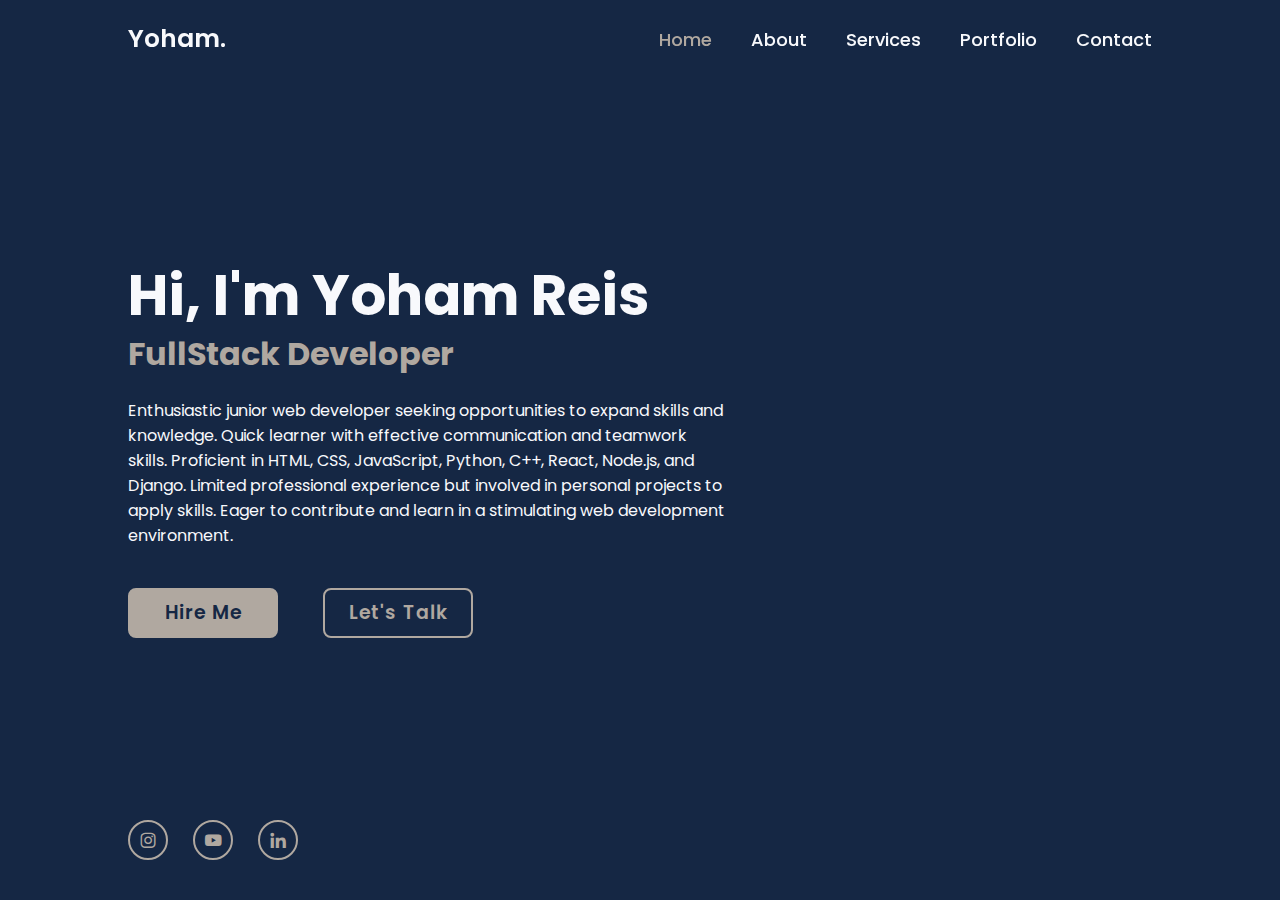
<file: 1ª Week - Personal Portfolio/index.html>
<!DOCTYPE html>
<html lang="pt-br">
<head>
    <meta charset="UTF-8">
    <meta http-equiv="X-UA-Compatible" content="IE=edge">
    <meta name="viewport" content="width=device-width, initial-scale=1.0">
    <title>Personal Portfolio</title>
    <link rel="stylesheet" href="style.css">
    <link href='https://unpkg.com/boxicons@2.1.4/css/boxicons.min.css' rel='stylesheet'>
</head>
<body>
    <header class="header">
        <a href="#" class="logo">Yoham.</a>
        <nav class="navbar">
            <a href="#" class="active">Home</a>
            <a href="#">About</a>
            <a href="#">Services</a>
            <a href="#">Portfolio</a>
            <a href="#">Contact</a>
        </nav>
    </header>
    <section class="home">
        <div class="home-content">
            <h1>Hi, I'm Yoham Reis</h1>
            <h3>FullStack Developer</h3>
            <p>Enthusiastic junior web developer seeking opportunities to expand skills and knowledge. Quick learner with effective communication and teamwork skills. Proficient in HTML, CSS, JavaScript, Python, C++, React, Node.js, and Django. Limited professional experience but involved in personal projects to apply skills. Eager to contribute and learn in a stimulating web development environment.</p>
            <div class="btn-box">
                <a href="#">Hire Me</a>
                <a href="#">Let's Talk</a>
            </div>
        </div>
        <div class="home-sci">
            <a href="https://www.instagram.com/yohh.am/"><i class='bx bxl-instagram'></i></i></i></a>
            <a href="https://www.youtube.com/channel/UClMK2xhRrNIP12os5AsurGw"><i class='bx bxl-youtube' ></i></i></a>
            <a href="https://www.linkedin.com/in/salatiel-yoham-29a767277/"><i class='bx bxl-linkedin' ></i></a>
        </div>
    </section>
</body>
</html>
</file>
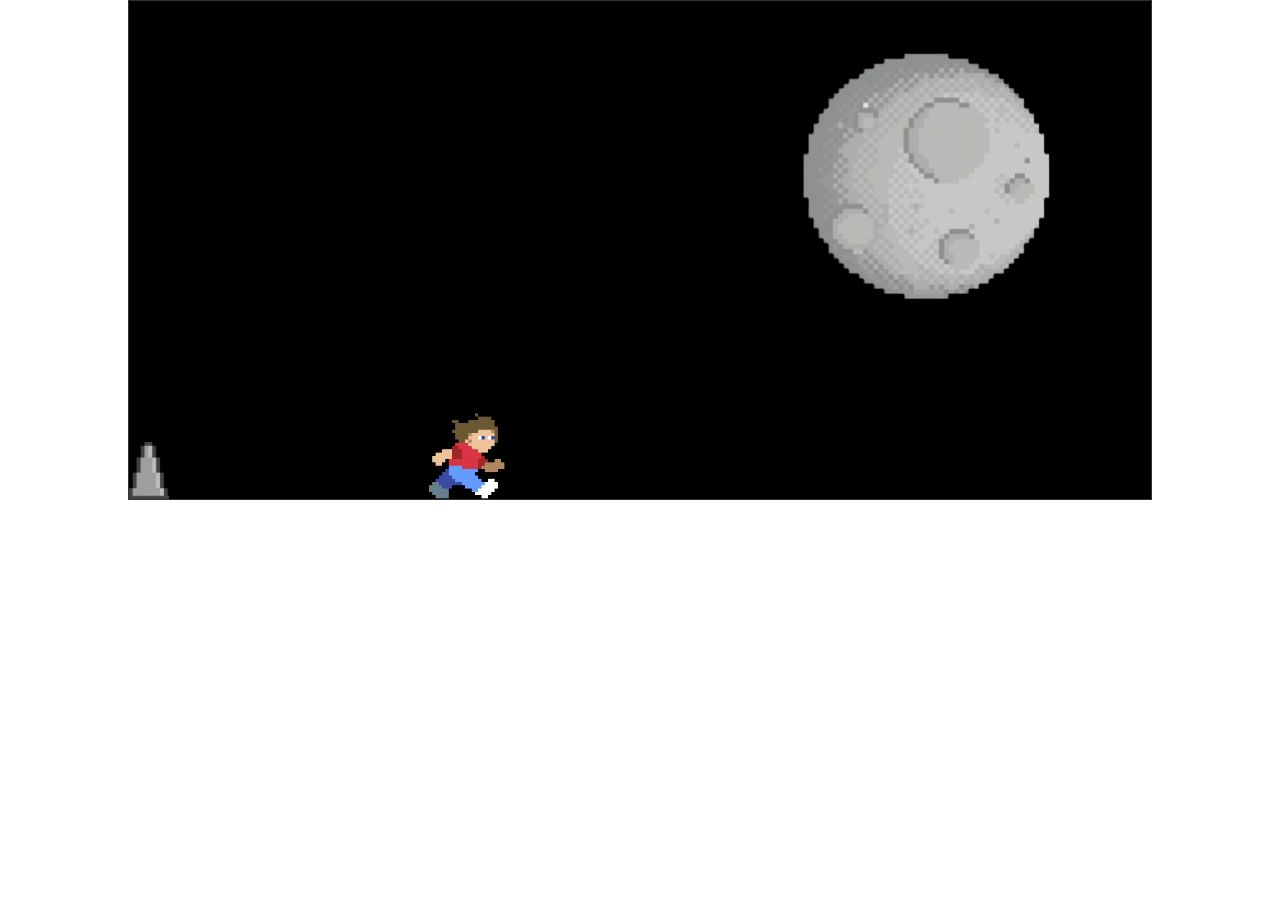
<file: 2ª Week - Game/index.html>
<!DOCTYPE html>
<html lang="pt-br">
<head>
    <meta charset="UTF-8">
    <meta http-equiv="X-UA-Compatible" content="IE=edge">
    <meta name="viewport" content="width=device-width, initial-scale=1.0">
    <link rel="stylesheet" href="style.css">
    <script src="script.js" defer></script>
    <title>Learnjump</title>
</head>
<body>
    <div class="game-board">
        <img src="./imgs/person.gif" class="person">
        <img src="./imgs/spikes.png" class="spikes">
        <img src="./imgs/moon-removebg-preview (1).png" class="moon">
    </div>
</body>
</html>
</file>
<file: 1ª Week - Personal Portfolio/style.css>
@import url('https://fonts.googleapis.com/css2?family=Poppins:wght@300;400;500;600;700;800;900&display=swap');

*{
    margin: 0;
    padding: 0;
    box-sizing: border-box;
    font-family: 'Poppins', sans-serif;
}

body {
    background: #152744;
    color: #f8f9fc;
}

.header {
    position: fixed;
    top: 0;
    left: 0;
    width: 100%;
    padding: 20px 10%;
    background: transparent;
    display: flex;
    justify-content: space-between;
    align-items: center;
    z-index: 100;
}

.logo {
    font-size: 25px;
    color: #f8f9fc;
    text-decoration: none;
    font-weight: 600;
}

.navbar a {
    font-size: 18px;
    color: #f8f9fc;
    text-decoration: none;
    font-weight: 500;
    margin-left: 35px;
    transition: .3s;
}

.navbar a:hover,
.navbar a.active {
    color: #b0a8a0;
}

.home {
    height: 100vh;
    display: flex;
    align-items: center;
    padding: 0 10%;
}

.home-content {
    max-width: 600px;
}

.home-content h1 {
    font-size: 56px;
    font-weight: 700;
    line-height: 1.2;
}

.home-content h3 {
    font-size: 32px;
    font-weight: 700;
    color: #b0a8a0;
}

.home-content p {
    font-size: 16px;
    margin: 20px 0 40px;
}

.home-content .btn-box {
    display: flex;
    justify-content: space-between;
    width: 345px;
    height: 50px;
}

.btn-box a {
    position: relative;
    display: inline-flex;
    justify-content: center;
    align-items: center;
    width: 150px;
    height: 100%;
    background: #b0a8a0;
    border: 2px solid #b0a8a0;
    border-radius: 8px;
    font-size: 19px;
    color: #152744;
    text-decoration: none;
    font-weight: 600;
    letter-spacing: 1px;
    z-index: 1;
    overflow: hidden;
    transition: .5s;
}

.btn-box a:hover {
    color: #b0a8a0;
}

.btn-box a:nth-child(2) {
    background: transparent;
    color: #b0a8a0;
}

.btn-box a:nth-child(2):hover {
    color: #152744;
}

.btn-box a:nth-child(2)::before {
    background: #b0a8a0;
}

.btn-box a::before {
    content: '';
    position: absolute;
    top: 0;
    left: 0;
    width: 0;
    height: 100%;
    background: #152744;
    z-index: -1;
    transition: .5s;
}

.btn-box a:hover::before {
    width: 100%;
}

.home-sci {
    position: absolute;
    bottom: 40px;
    width: 170px;
    display: flex;
    justify-content: space-between;
}

.home-sci a {
    position: relative;
    display: inline-flex;
    justify-content: center;
    align-items: center;
    width: 40px;
    height: 40px;
    background: transparent;
    border: 2px solid #b0a8a0;
    border-radius: 50%;
    font-size: 20px;
    color: #b0a8a0;
    text-decoration: none;
    z-index: 1;
    overflow: hidden;
    transition: .5s;
}

.home-sci a:hover {
    color: #112950;
}

.home-sci a::before {
    content: '';
    position: absolute;
    top: 0;
    left: 0;
    width: 0;
    height: 100%;
    background: #b0a8a0;
    z-index: -1;
    transition: .5s;
}

.home-sci a:hover::before {
    width: 100%;
}
</file>
<file: 2ª Week - Game/style.css>
*{
    margin: 0;
    padding: 0;
    box-sizing: border-box;
}

.game-board {
    width: 80%;
    height: 500px;
    border: 1px solid #333;
    margin: 0 auto;
    position: relative;
    overflow: hidden;
    background-color: black;
}

.moon {
    position: absolute;
    top: 50px;
    width: 250px;
    right: 100px;
    animation: moon-animation 5s infinite alternate;
}

.spikes {
    position: absolute;   
    bottom: 0;
    width: 40px;
    animation: spikes-animation 2s infinite linear;
}

.person {
    width: 80px;
    position: absolute;
    bottom: 0;
    left: 300px;
}

.jump {
    animation: jump 500ms ease-out;
}

@keyframes moon-animation {
    from {
        top: 100px;
    }

    to {
        bottom: 900px;
    }
}

@keyframes spikes-animation {
    from {
        right: -75px;
    }

    to {
        right: 220%;
    }
}

@keyframes jump {
    0% {
        bottom: 0;
    }

    50% {
        bottom: 100px;
    }

    100% {
        bottom: 0;
    }
}
</file>
